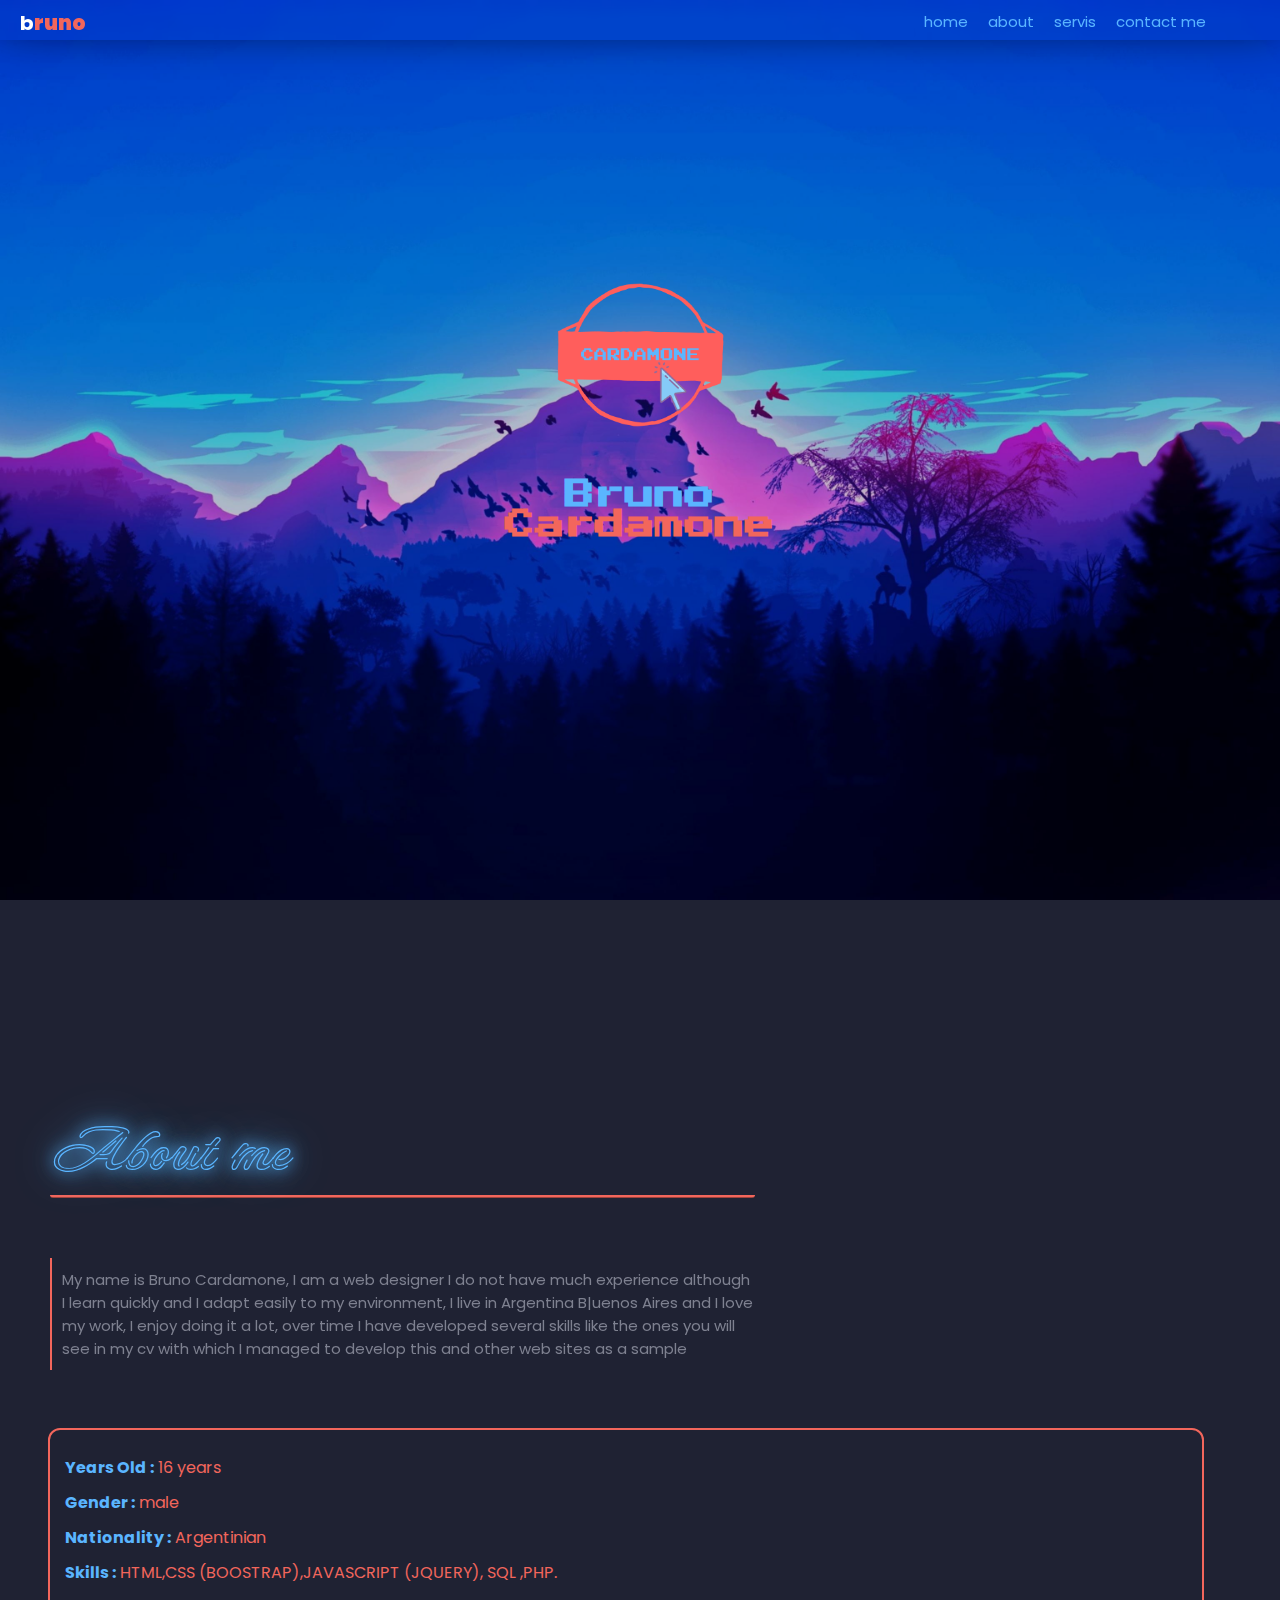
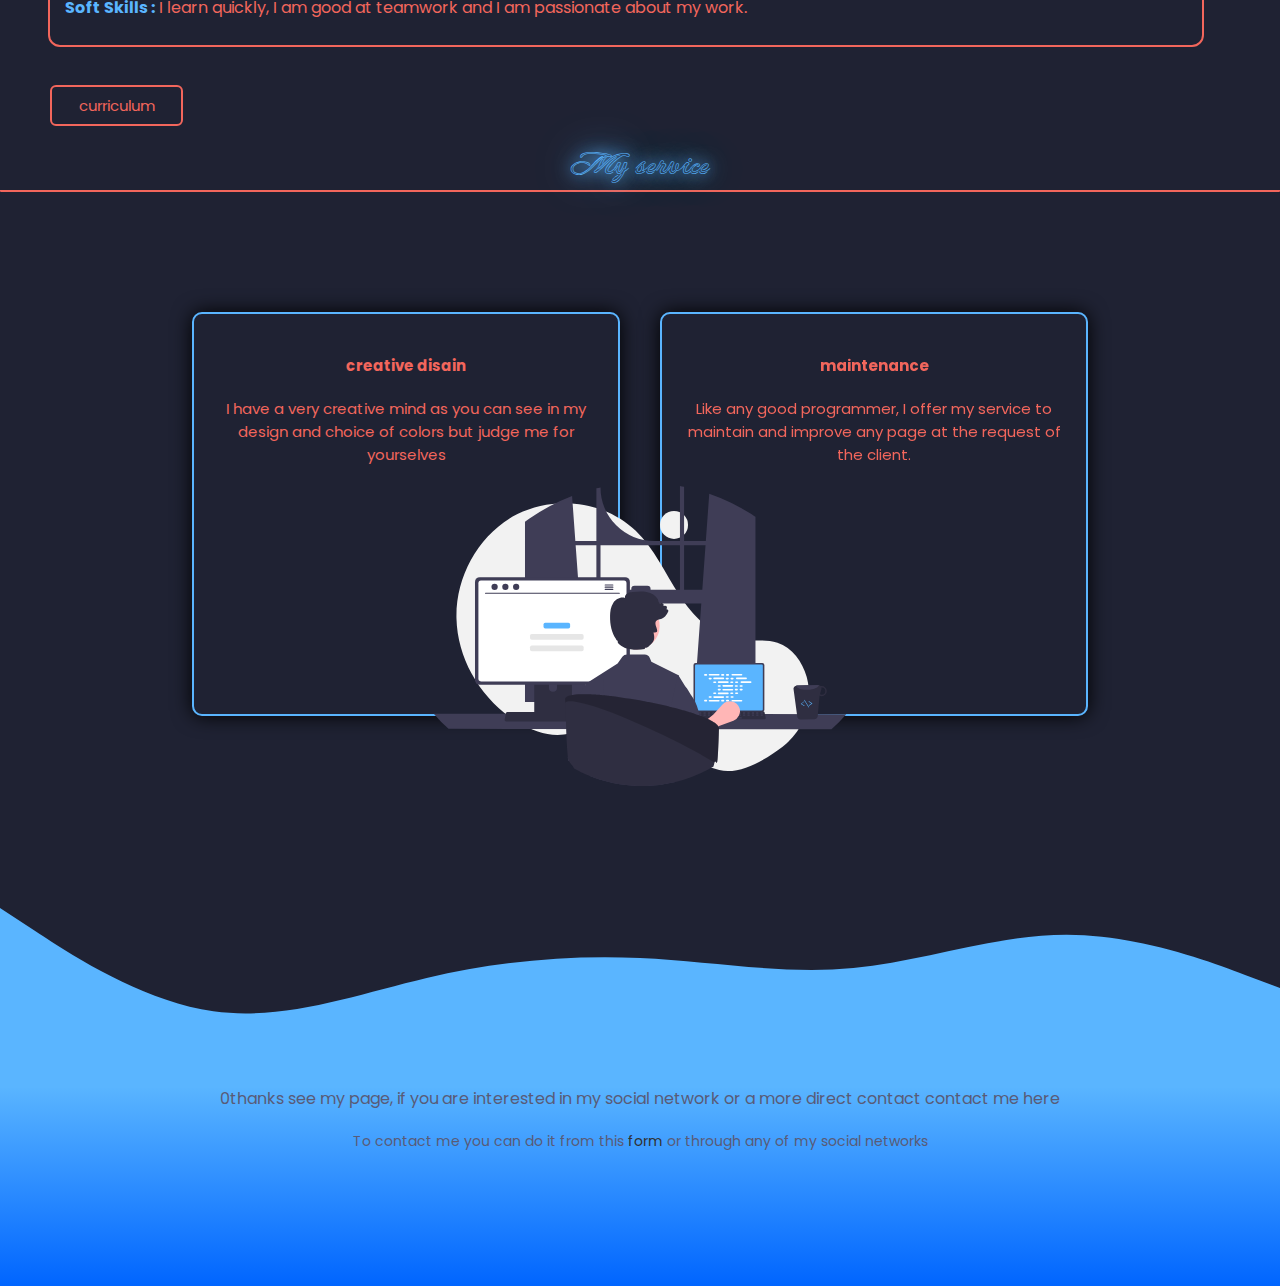
<file: index.html>
<!DOCTYPE html>
<html lang="en">
<head>
  <meta charset="UTF-8">
  <meta http-equiv="X-UA-Compatible" content="IE=Edge">
  <meta name="viewport" content="width=device-width, initial-scale=1">

  <title>portafolio</title>
  

  <link rel="stylesheet" href="style.css">
  <link rel="stylesheet" href="https://use.fontawesome.com/releases/v5.15.4/css/all.css" integrity="sha384-DyZ88mC6Up2uqS4h/KRgHuoeGwBcD4Ng9SiP4dIRy0EXTlnuz47vAwmeGwVChigm" crossorigin="anonymous">
  
 <link rel="preconnect" href="https://fonts.googleapis.com">
 <link rel="preconnect" href="https://fonts.gstatic.com" crossorigin>
 <link href="https://fonts.googleapis.com/css2?family=Courgette&family=Major+Mono+Display&family=Neonderthaw&family=Pacifico&family=Playfair+Display+SC:ital,wght@1,400;1,900&family=Poppins:wght@500&family=Press+Start+2P&display=swap" rel="stylesheet">

</head>

<body>
  
  
  
  <!--nav-->
  <nav>
    <div  class="nav">    
      <h3 class="name" >b<b>runo</b></h3>
    </div><!--end nav-->
      <div class="contenedor-nav" >
        <i class="fas fa-bars"></i>
          <ul class="list-movile">
            <li><a href="#home" >home</a></li>
            <li><a href="#about">about</a></li>
            <li><a href="#servis">servis</a></li>
            <li class="list-movile-ult"><a href="#contact" > contact</a></li>
          </ul><!--end list-movile-->
      </div><!--end contenedor-nav-->  
        <div class="nav-pc">
          <a href="#home" >home</a>
          <a href="#about">about</a>
          <a href="#servis">servis</a>
          <a href="#contact" class="contact-pc" >contact me</a>    
        </div><!--end nav-pc-->  
</nav><!--end nav-->
  
<!--principal text-->
    <div id="home" class="filter"></div>
      <img  class="photo" src="foto-principal.jpg" alt="opps">
        <div class="principal">
          <img class="logo" src="Logo_grande.png" alt="bruno cardamone">
          <h2 class="name_complet" > Bruno <br><b>Cardamone</b>  </h2>
        </div> <!--end principal-->

  <!--article one-->
    <div id="about"  class="technologies">
        <div class="div">
          <i class="fab fa-html5"></i>
          <i class="fab fa-css3-alt"></i>
        </div><!--end div-->
    </div><!--end technologies-->
    <article class="article1" >
        <h2 class="title1" >About me</h2> 
        <p class="presentation" >
          My name is Bruno Cardamone, I am a web designer I do not have much experience although I learn quickly and I adapt easily to my environment, I live in Argentina B|uenos Aires and I love my work, I enjoy doing it a lot, over time I have developed several skills like the ones you will see in my cv with which I managed to develop this and other web sites as a sample 
        </p>
      <div class="features">
          <ul class="features-list">
              <li>
                <b>Years Old :</b>   16 years<br>
              </li>
              <li>
                <b>Gender :</b>  male <br>
              </li>
              <li>
                <b>Nationality :</b>  Argentinian<br> 
              </li>
              <li>
                 <b>Skills :</b> HTML,CSS (BOOSTRAP),JAVASCRIPT (JQUERY), SQL ,PHP.<br>
              </li>
              <li>
                <b>Soft Skills :</b> I learn quickly, I am good at teamwork and I am passionate about my work. <br>
              </li>
          </ul><!--end features-list-->
      </div><!--end features-->
    <a class="curriculum" href="" download="curriculum" tit  id="cv">curriculum</a>
  </article><!--end article1-->

 

  <!--article two-->
    <article class="article2" >
      <span id="servis"></span>
        <h2 class="title2">My service</h2>
        <div class="service">
            <div class="service_disain">
              <i class="fas fa-pencil-ruler"></i>
              <h4 class="h4_one">creative disain</h4><p> I have a very creative mind as you can see in my design and choice of colors but judge me for yourselves </p>
            </div><!--end service_disain-->
            <div class="servis_maintenace" >
                <i class="fas fa-cog"></i>
                <h4 class="h4_two">maintenance</h4>
                <p>Like any good programmer, I offer my service to maintain and improve any page at the request of the client. </p>
            </div><!--end servis_maintenace-->
        </div><!--end service-->
    </article><!--end article2-->



<!--footer-->
<footer id="contact" class="footer" >
      <span class="programin"></span>
         <span class="wave"></span>
            <p class="fired">0thanks see my page, if you are interested in my social network or a more direct contact contact me here </p>
                <div class="contact2">
                    <p>To contact me you can do it from this <a href="contact.html" class="contact-form">form</a> or through any of my social networks </p>
                </div><!--end contact2-->
                <div class="social">
                    <i class="fab fa-whatsapp"></i>
                    <i class="fab fa-instagram"></i>
                 </div><!--end social-->
</footer>

  
 <script src="main.js"></script>
</body>
</html>
</file>
<file: style.css>
* {

  border: border-box;
  font-family: 'Poppins';
  margin: 0;
  padding: 0;
  text-decoration: none;


}

body {

  background: #1F2233;
  width: 100%;
  height: 500%;  
  }


/*photo important*/

.filter {
  
  position: absolute;
  left: 0;
  top: 0;
  background: #000000;
  opacity: .2;
  width: 100vw;
  height: 300px;
  
}

.photo {
  position: absolute;
  left: 0;
  top: 0;
  object-fit: cover;
  width: 100vw;
  height: 300px;
  z-index: -100;
  
}


/* navegator */

.nav {

  width: 100vw ;
  height: 40px ;
  position: fixed;
  box-shadow: 0 -20px 50px #000000;
  backdrop-filter: blur(4px) ;
  z-index: 100;
}

.name {

  color: #FFFFFF   ;

  position: fixed;
  top: 20%;
  left: 20px ;

}

.name b {
  color: #F2665C ;
}

.nav-pc {
  opacity: 0;
  top: -100px;
  position: absolute;
}


.list-movile {

  backdrop-filter: blur(4px) ;
  width: 20%;
  height: 400px;
  position: fixed;
  top:40px;
  left: 120%;
  box-shadow: -10px 20px 30PX  #000000;
  list-style: none;
  padding: 7px 25px;
  padding-top: 20px;
  font-size: 16px;
  border-radius: 10px ;
  z-index: 1000;
  opacity: 0;
  text-align: right;


}


.fa-bars {

  display: inline-block;
  position: fixed;
  top: 10px;
  right: 15px;
  font-size: 25px;
  z-index: 100;


}

.list-movile a  {

  color: #5AB5FF;

}

.list-movile a:focus {


  border-bottom: 2px solid #F2665C;
  padding: 4px ;
  display: inline;
  transition: .5s;



}

.list-movile a:hover {
  
  
  border-bottom: 2px solid #F2665C;
  padding: 4px ;
  display: inline-block;
  transition: .5s;
  width: 100%;
  transform: translateX(-13%) ;
  
  
}



.list-movile li {

  margin-bottom: 50px;


}


.list-movile li:first-child {

  margin-top: 30px;


}


.contenedor-nav:hover > .list-movile {

  transition: all 1.5s;
  transform: translate( -155%, 0);
  opacity: 1;
  
}



.logo{
  display: flex;
  width: 100px;
  height: 100px;
  margin:auto;
}

.principal {
  
  display: block;
  position: relative;
  top: 80px;
  text-align: center;
  margin: auto;
  color: #5AB5FF;
  font-size: 15px;

}




.name_complet b {
  font-family: 'Press Start 2p' ;
  color: #F2665C;
}

.name_complet {
  margin: 20px 0;
  font-family: 'Press Start 2p' ;
}

.presentation-litle {
  font-size: 13px;
}


.presentation-littel {

   color: #5AB5FF;
}





/* article1 */


.tec-linea {
  
  background: #2D2F45 ;
  position: absolute;
  left: 0;
  top: 12px;
  width: 100% ;
  height: 1.5px;
}

.technologies {
  
  display: flex;
  justify-content: center;
  width: 100vw;
  position: absolute;
  top: 330px;
  color:  #595B77 ;
  
  
  
}

.technologies i {
  
  font-size: 20px;
  background: #1F2233;
  position: relative;
  margin: 6px 20px;
  
}

.technologies .div {
  
  background: #1F2233;
  position: absolute;
  
}


.article1 {
  
  display: grid;
  grid-row: 4;
  grid-column: 2;
  gap: 40px;
  position: relative;
  top: 35vh;
  left: 20px;
  width: 80%;
  list-style: none;
  
}




.title1 {
  
  grid-row: 1;
  grid-column: 1;
  font-family: 'Neonderthaw' ; 
  color: #5AB5FF;
  text-align: left;
  display: inline-block;
  width: 100%;
  font-size: 60px ;
  border-bottom: 3px ridge #F2665C;
  text-shadow: 0px 0px 14px #5AB5FF,
  0 0 20px #5AB5FF,
  0 0 40px #5AB5FF;
  padding: 7px;
  border-radius: 3px;
  font-weight: 500 ;
}

.presentation {

  grid-row: 2;
  grid-column: 1;
  color: #7E8190 ;
  display: inline-flex;
  text-align: left;
  border-left: 2px solid #F2665C;
  padding: 14px;
  margin: 20px 0;
  backdrop-filter: blur(7px) ;


}

.features {
  
  grid-row: 3;
  grid-column: 1;
  width: 100%;
  outline: 2px solid #F2665C;
  border-radius: 10px;
  
}

.features-list {
  
  width: 90%;
  list-style: none;
  padding: 15px;
  
}

.features-list li {
  margin: 10px 0;
  color:  #F2665C;  
  
}

.features-list b {
  
  color: #5AB5FF;
  
}



.curriculum {

  grid-row: 4;
  grid-column: 1;
  text-align: center;
  color: #F2665C;
  border: 2px solid #F2665C ;
  border-radius: 6px ;
  padding: 7px  ;
  margin-top: 40px; 
  position: absolute;

}

.curriculum:focus {
  
  border: 2PX solid #5AB5FF;
  color: #5AB5FF;
}



/*article2*/

#servis {
  
  position: absolute;
  top: -10vh;
  
  
  
}

.article2 {

   position: relative;
   top: 65vh;

}


.title2 {
  
  font-family: 'Neonderthaw';
  font-size: 40px ;
  color: #5AB5FF;
  display: block;
  position: relative;
  text-align: center;
  border-bottom: 2px solid #F2665C;
  text-shadow: 0px 0px 14px #5AB5FF,
  0 0 20px #5AB5FF,
  0 0 40px #5AB5FF;
  padding: 7px ;
  border-radius: 1px;
  font-weight: 500 ;

}

.service {


  position: relative;
  top: 30px;

}




.service_disain {


  padding: 10px;
  margin: auto;
  margin-top: 100px;
  width: 80%;
  color: #F2665C;
  border: 2px solid #5AB5FF;
  text-align: center;
  border-radius: 10px;
  box-shadow: 0 0 20px  #000000 ;

}

.service_disain i {

  color: #5AB5FF;
  font-size: 20px;
  margin-bottom:20px;

}

.service_disain p {
  
  margin:10px;
  
}



.servis_maintenace {

  padding: 10px;
  margin: auto;
  margin-top: 100px ;
  margin-bottom: 100px ;
  width: 80%;
  color: #F2665C;
  backdrop-filter: blur(4px);
  border: 2px solid #5AB5FF;
  text-align: center;
  border-radius: 10px;
  box-shadow: 0 0 20px  #000000 ;


}

.servis_maintenace i {

   color: #5AB5FF;
   font-size: 20px;
   margin-bottom: 20px;
}

.servis_maintenace p {
  
  margin:10px;
  
}





/* footer */

.footer {

  position: relative;
  top: 150vh;
  width: 100%;
  
  background:  linear-gradient(#5AB5FF, #0065FF)  ;  ;
}

.programin {
  
  
  background: url(programming.svg);
  width: 100% ;
  height: 80%;
  background-size: 100% 100%;
  position: absolute;
  bottom: 140%;
  
}

.wave {

  background: url(wave.svg);
  width: 100%;
  height: 70px;
  position: absolute;
  bottom: 99%;


}

.fired {
  
  color:#595B77;
  width: 90%;
  text-align: center;
  margin: auto;
  display: block;
  
}

.contact2 {
  
  
  font-size: 14px;
  color:#595B77;
  text-align: center;
  margin:auto;
  margin-top: 20px;
  display: block;
  width: 70%;
  
}

.contact2 a {
  
  color: #303030 ;
  
}


.social {
  
  display: flex;
  justify-content: center;
  position: relative;
  top: -20px;
  margin-top: 80px;
  font-size: 24px;
  
  
}

.fa-whatsapp {
  
  margin-right: 30px; 
  
  
  
}





/*responsive*/

@media(min-width: 700px) {
  
  
  
  body {
    width: 100vw;
    height: 100vh;
  }
  
  .photo {
    
    height: 100vh;
    width: 100% ;
    z-index: -50;
    
    
  }
  
  .filter {
    
    height: 100vh;
    width: 100%;
  }
  
  

  .nav {
    
    height: 40px;
    width: 100%;

    
  }
  
  .fa-bars {
    
    opacity: 0;
    position: absolute;
    top: 100em ;
    
  }
  
  .name {
    
    font-size: 20px;
    
  }
  
  
  .nav-pc {
    
    display: flex;
    justify-content: end;
    opacity: 1;
    top: 10px;
    right: 5%;
    z-index: 100;
    font-size: 15px;
    position: fixed;
    width: 50%;
        
  
    
  }
  
  .nav-pc a {
    
    margin: 0 10px;
    color: #5AB5FF;
   
  } 

  


  .nav-pc a:hover {
    
    border-bottom: 2px solid #F2665C;
    width: 20%;
    text-align: right;
    animation-name: border ;
    animation-duration: .5s;
    animation-fill-mode: forwards;
    
    
  }

  
  @keyframes border {
     
    0% { width: 15%;}
    
    100% { width: 20%;}
  }

  .principal {
    top: 30vh;
  }

  .logo {
  
    height: 170px;
    width: 170px;
  
  }

  .name_complet{
  
    font-size: 30px;
    margin-top: 40PX;
  }
  
  .technologies {
    
    top: 102vh;
    
  }
  
  .tec-linea {
    top: 18px;
  }
  
  .technologies i {
    
    font-size: 30px;
    
  }
  
  .article1 {
    
    top: 90vh;
    left: 50px;
    width: 90%;
  
  }
  
  .title1 {
    
    width: 60%;  
    font-size: 60px;
    
    
  }
  
  .presentation {
    
    width: 60%;
    font-size: 15px;
    padding: 10px;
    
  } 
  
  .curriculum {
    
    width: 10%;
    font-size: 15px;
    padding: 7px;

  }

  .article2 {

    top: 100vh;
    
  }

  .title2 {

    font-size: 30px;
    
  }

  .service {
    

    display: flex;
    justify-content: center;
    position: relative;
    top: 100px;
  
   

  }

  .service_disain ,
   .servis_maintenace {
    
    
    height: 40vh;
    width: 30%;
    margin: 20px;
    font-size: 15px;
    padding: 20px;
    
    

  }

  .service_disain i , 
   .servis_maintenace i {
   
    
    font-size: 25px;
    margin: 20px 0;

   }

   .service_disain h4 , 
   .servis_maintenace h4 {
   
    margin: 20px 0;

   }

   
  .service_disain p , 
  .servis_maintenace p {
  
   margin: 20px 0;
   
  }

  


  .footer {
    
    display: flex;
    flex-direction: column ;
    justify-content: end;
    height: 200px;
    width: 100%;
  
  }

  .programin {
    
    bottom: 500px;
    width: 100%;
    height: 300px;
  

  }

  

  .wave {
    
    height: 200px ;
    width: 100%;
    
  }
  
  .fired {
  
   margin: 0 auto ;
  
    
  }  
  
  
  .social {
    
    top: -90px;
  
  }
  
  
  
  
  
}
</file>
